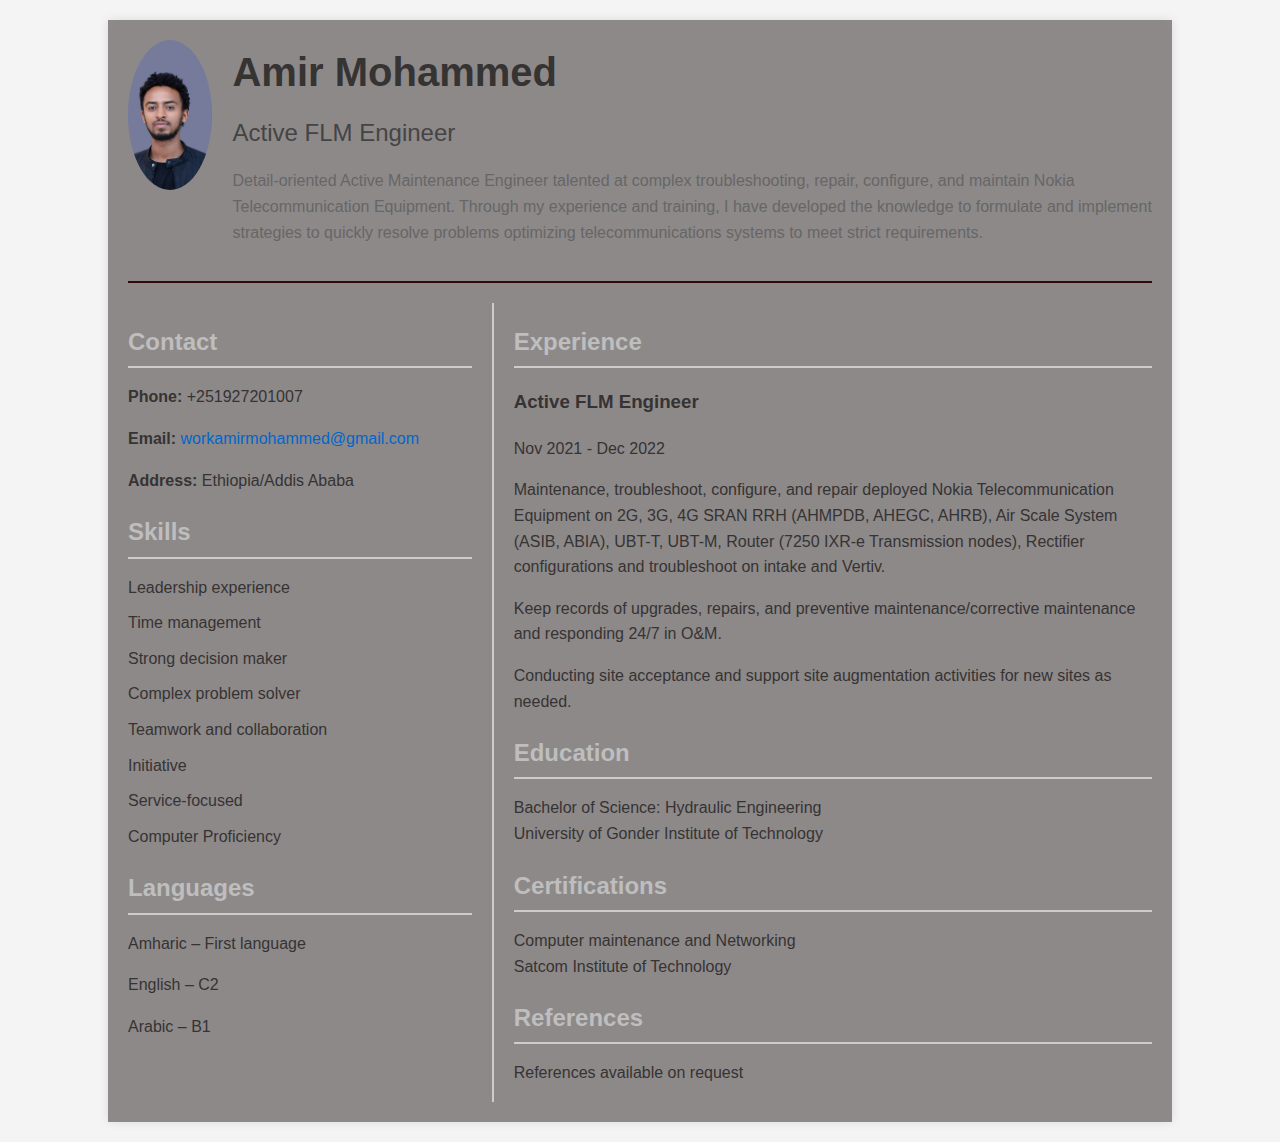
<file: index.html>
<!DOCTYPE html>
<html lang="en">
<head>
    <meta charset="UTF-8">
    <meta name="viewport" content="width=device-width, initial-scale=1.0">
    <title>CV -Amir Mohammed </title>
    <link rel="stylesheet" href="styles.css">
</head>
<body>
    <div class="container">
        <div class="header">
            <img src="pic.jpg" alt="profile picture" class="profile-pic"> 
            <div class="header-info">
                <h1>Amir Mohammed</h1>
                <p class="title">Active FLM Engineer</p>
                <p class="description">
                    Detail-oriented Active Maintenance Engineer talented at complex troubleshooting, repair,
                     configure, and maintain Nokia Telecommunication Equipment. Through my experience and training, 
                     I have developed the knowledge to formulate and implement strategies to quickly resolve problems 
                     optimizing telecommunications systems to meet strict requirements.
                </p>
            </div>
        </div>
        <div class="main-content">
            <div class="left-column">
                <div class="contact-info">
                    <h2>Contact</h2>
                    <p><strong>Phone:</strong> +251927201007</p>
                    <p><strong>Email:</strong> <a href="mailto:workamirmohammed@gmail.com">workamirmohammed@gmail.com</a></p>
                    <p><strong>Address:</strong> Ethiopia/Addis Ababa</p>
                </div>
                <div class="skills">
                    <h2>Skills</h2>
                    <ul>
                        <li>Leadership experience</li>
                        <li>Time management</li>
                        <li>Strong decision maker</li>
                        <li>Complex problem solver</li>
                        <li>Teamwork and collaboration</li>
                        <li>Initiative</li>
                        <li>Service-focused</li>
                        <li>Computer Proficiency</li>
                    </ul>
                </div>
                <div class="languages">
                    <h2>Languages</h2>
                    <p>Amharic – First language</p>
                    <p>English – C2</p>
                    <p>Arabic – B1</p>
                </div>
            </div>
            <div class="right-column">
                <div class="experience">
                    <h2>Experience</h2>
                    <h3>Active FLM Engineer</h3>
                    <p>Nov 2021 - Dec 2022</p>
                    <p>Maintenance, troubleshoot, configure, and repair deployed Nokia Telecommunication Equipment on 2G, 3G, 4G SRAN RRH (AHMPDB, AHEGC, AHRB), Air Scale System (ASIB, ABIA), UBT-T, UBT-M, Router (7250 IXR-e Transmission nodes), Rectifier configurations and troubleshoot on intake and Vertiv.</p>
                    <p>Keep records of upgrades, repairs, and preventive maintenance/corrective maintenance and responding 24/7 in O&M.</p>
                    <p>Conducting site acceptance and support site augmentation activities for new sites as needed.</p>
                </div>
                <div class="education">
                    <h2>Education</h2>
                    <p>Bachelor of Science: Hydraulic Engineering<br>University of Gonder Institute of Technology</p>
                </div>
                <div class="certifications">
                    <h2>Certifications</h2>
                    <p>Computer maintenance and Networking<br>Satcom Institute of Technology</p>
                </div>
                <div class="references">
                    <h2>References</h2>
                    <p>References available on request</p>
                </div>
            </div>
        </div>
    </div>
</body>
</html>
</file>
<file: styles.css>
body {
    font-family: Arial, sans-serif;
    line-height: 1.6;
    margin: 0;
    padding: 0;
    background-color: #f4f4f4;
    color: #363333;
}

.container {
    width: 80%;
    margin: 20px auto;
    background: #8d8989;
    padding: 20px;
    box-shadow: 0 0 10px rgba(0, 0, 0, 0.1);
}

.header {
    display: flex;
    border-bottom: 2px solid #310b0b;
    padding-bottom: 20px;
}

.profile-pic {
    width: 150px;
    height: 150px;
    object-fit: cover;
    border-radius: 50%;
    margin-right: 20px;
}

.header-info {
    flex-grow: 1;
}

.header-info h1 {
    font-size: 2.5em;
    margin: 0;
}

.header-info .title {
    font-size: 1.5em;
    color: #444;
    margin: 10px 0;
}

.header-info .description {
    font-size: 1em;
    color: #666;
}

.main-content {
    display: flex;
    margin-top: 20px;
}

.left-column {
    width: 35%;
    padding-right: 20px;
    border-right: 2px solid #ccc;
}

.right-column {
    width: 65%;
    padding-left: 20px;
}

.left-column h2, .right-column h2 {
    color: #bebebe;
    border-bottom: 2px solid #ccc;
    padding-bottom: 5px;
    margin-bottom: 10px;
}

.skills ul {
    list-style: none;
    padding: 0;
}

.skills ul li {
    margin-bottom: 10px;
}

a {
    color: #0066cc;
    text-decoration: none;
}

a:hover {
    text-decoration: underline;
}
</file>
